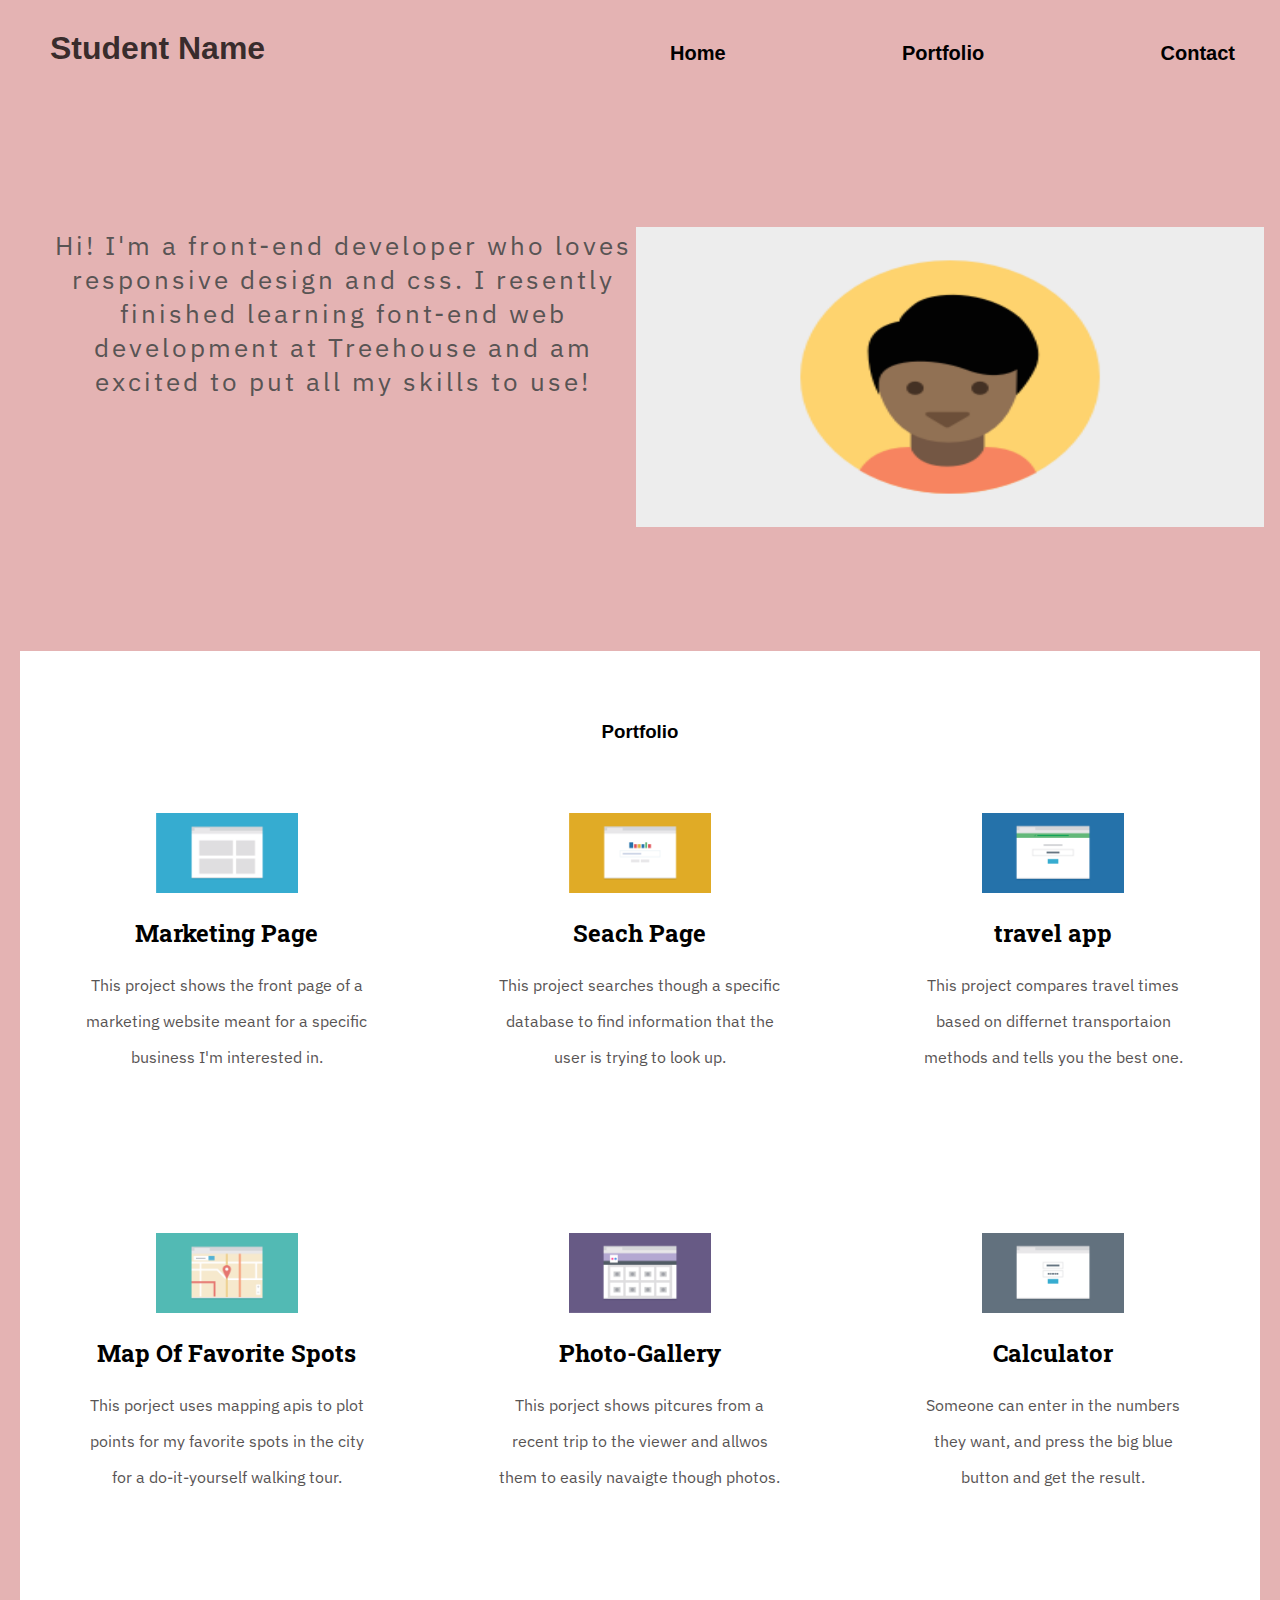
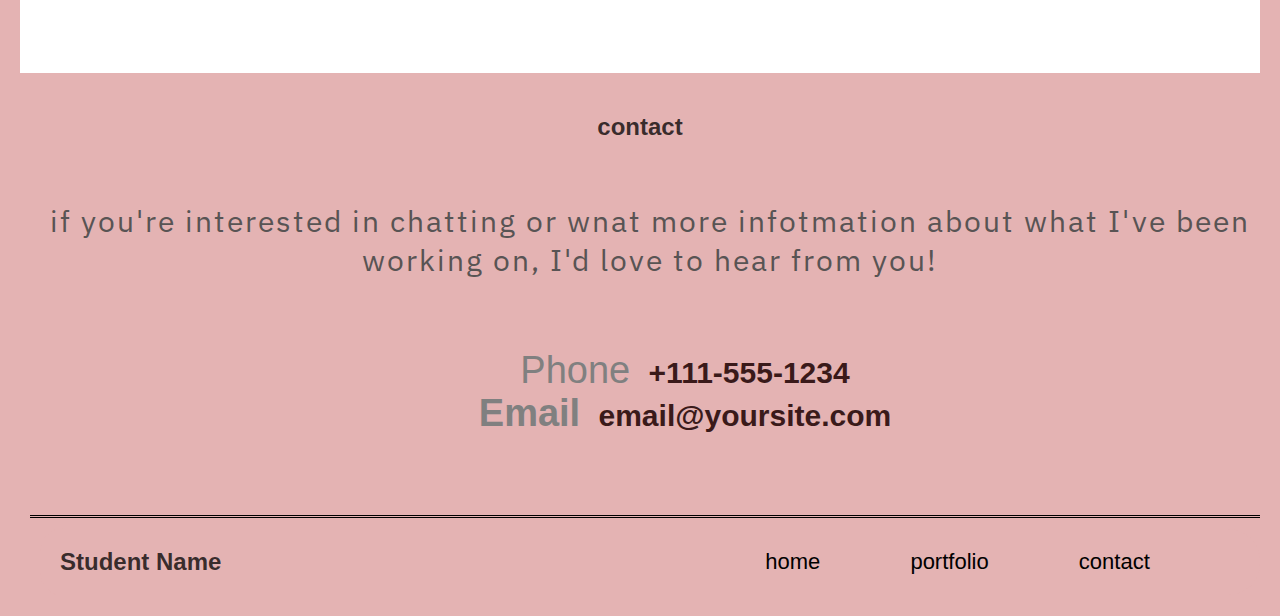
<file: index.html>
<!DOCTYPE html>
<html>
<head>
<meta name="viewport" content="width=device-width, initial-scale=1.0">
<title>Portfolio</title>
<link  rel="stylesheet" href="style.css">
<link href="https://fonts.googleapis.com/css2?family=Roboto+Slab&display=swap" rel="stylesheet">
<link href="https://fonts.googleapis.com/css2?family=Anton&family=Assistant&family=Comfortaa:wght@500&family=IBM+Plex+Sans&family=Monoton&family=Noto+Sans+JP:wght@300&family=Piedra&family=Press+Start+2P&display=swap" rel="stylesheet">




        
      




</head>
       
<body>	

  <header class="main-header">
    
 <!--/header-->
                
                   <h1 id=top>Student Name</h1>
                   
                   <nav>
                       
                      <strong><a  href="#top">Home</a></strong>
                        <strong><a href="#portfolio">Portfolio</a></strong>
                            <strong><a href="#contact">Contact</a></strong>
                            
                    </nav> 
                
    </header>
    

<div class="header-detail">
   
  <div class="profile-text">
    
    <p>Hi! I'm a front-end developer who loves responsive
      design and css. I resently finished learning font-end
      web development at Treehouse and am excited to put
      all my skills to use!</p> </div>
<img class="prolife-pic" src="img/profile-pic.png" alt="profile pic"> 


</div>     
          
     <!--/-->  
    <div class="body-background">
    <h3 id=portfolio>Portfolio</h3>
    
<!--/section1--> 
<section>   
       <div class="content-1">
       <img class="img" src="img/portfolio-1.png" alt="Marketing Page">
       <h2>Marketing Page</h2>
       <p>This project shows the front page of a</p>
       <p> marketing website meant for a specific</p> 
       <p>business I'm interested in.</p>  
       </div>
       <!--/section1-->
	   <div class="content-2">
       <img class="img" src="img/portfolio-2.png" alt="Seach Page">
       <h2>Seach Page</h2>
       <p>This project searches though a specific</p> 
       <p>database to find information that the</p> 
       <p> user is trying to look up.</p>  
       </div>
       <!--/section1-->
       <div class="content-3">
       <img class="img" src="img/portfolio-3.png" alt="travel app">
       <h2>travel app</h2>
       <p>This project compares travel times</p> 
       <p>based on differnet transportaion</p> 
       <p>methods and tells you the best one.</p>    
       </div>
   </section>

   <!--/section2-->
   <section>
       <div class="content-4">
       <img class="img" src="img/portfolio-3.png" alt="travel app">
       <h2>travel app</h2>
       <p>This project compares travel times</p> 
       <p>based on differnet transportaion</p> 
       <p>methods and tells you the best one.</p>    
       </div>
       <!--/section2-->
       <div class="content-5">
       <img class="img" src="img/portfolio-2.png" alt="Seach Page">
       <h2>Seach Page</h2>
       <p>This project searches though a specific</p> 
       <p>database to find information that the</p> 
       <p> user is trying to look up.</p>  
       <!--/section2-->    
           </div>
           <div class="content-6">
                <img class="img" src="img/portfolio-4.png" alt="Map Of Favorite Spots">
                <h2>Map Of Favorite Spots</h2>
                <p>This porject uses mapping apis to plot<p>  
                <p>points for my favorite spots in the city<p> 
                <p>for a do-it-yourself walking tour.<p>  
                </div>
   </section>
   <!--/section3-->
   <section>
       <div class="content-7">
       <img class="img" src="img/portfolio-4.png" alt="Map Of Favorite Spots">
       <h2>Map Of Favorite Spots</h2>
       <p>This porject uses mapping apis to plot<p>  
       <p>points for my favorite spots in the city<p> 
       <p>for a do-it-yourself walking tour.<p>  
       </div>
    <!--/section3-->
	   <div class="content-8">
       <img class="img" src="img/portfolio-5.png" alt="Photo Gallery ">
       <h2>Photo-Gallery</h2>
       <p>This porject shows pitcures from a</p>
       <p>recent trip to the viewer and allwos</p> 
       <p>them to easily navaigte though photos.<p>  
      </div>
    <!--/section3-->    
      <div class="content-9">
      <img class="img" src="img/portfolio-6.png" alt="Calculator">
      <h2>Calculator</h2>
      <p>Someone can enter in the numbers</p>  
      <p>they want, and press the big blue</p> 
      <p>button and get the result.</p>      
      </div>
    </section>
</div>

<section>
<div class="bottom-section"> 
<h2 id=contact>contact</h2>

     <div class= "bottom-text">
    <p>if you're interested in chatting or wnat more infotmation about what I've been working on, I'd love to hear from you!</p>
   </div>

  <div class="bottom-p">
    <ul>
    <li> <span>Phone</span> <strong>+111-555-1234</strong></li> 
    <li><strong> <span>Email</span> email@yoursite.com</strong></li>
    </ul>
</div>
</div>

</section>

  <footer class="main-footer">
    
 <!--/.nav footer--> 
                  
 <h2>Student Name</h2>
 <ul class="footer-nav">
   <li class="top"><a href="#top">back to top</a></li>
   <li class="full"><a href="#top">home</a></li>
   <li class="full"><a href="#portfolio">portfolio</a></li>
   <li class="full"><a href="#contact">contact</a></li>
 </ul>
	</footer>	
</body>
</html>
</file>
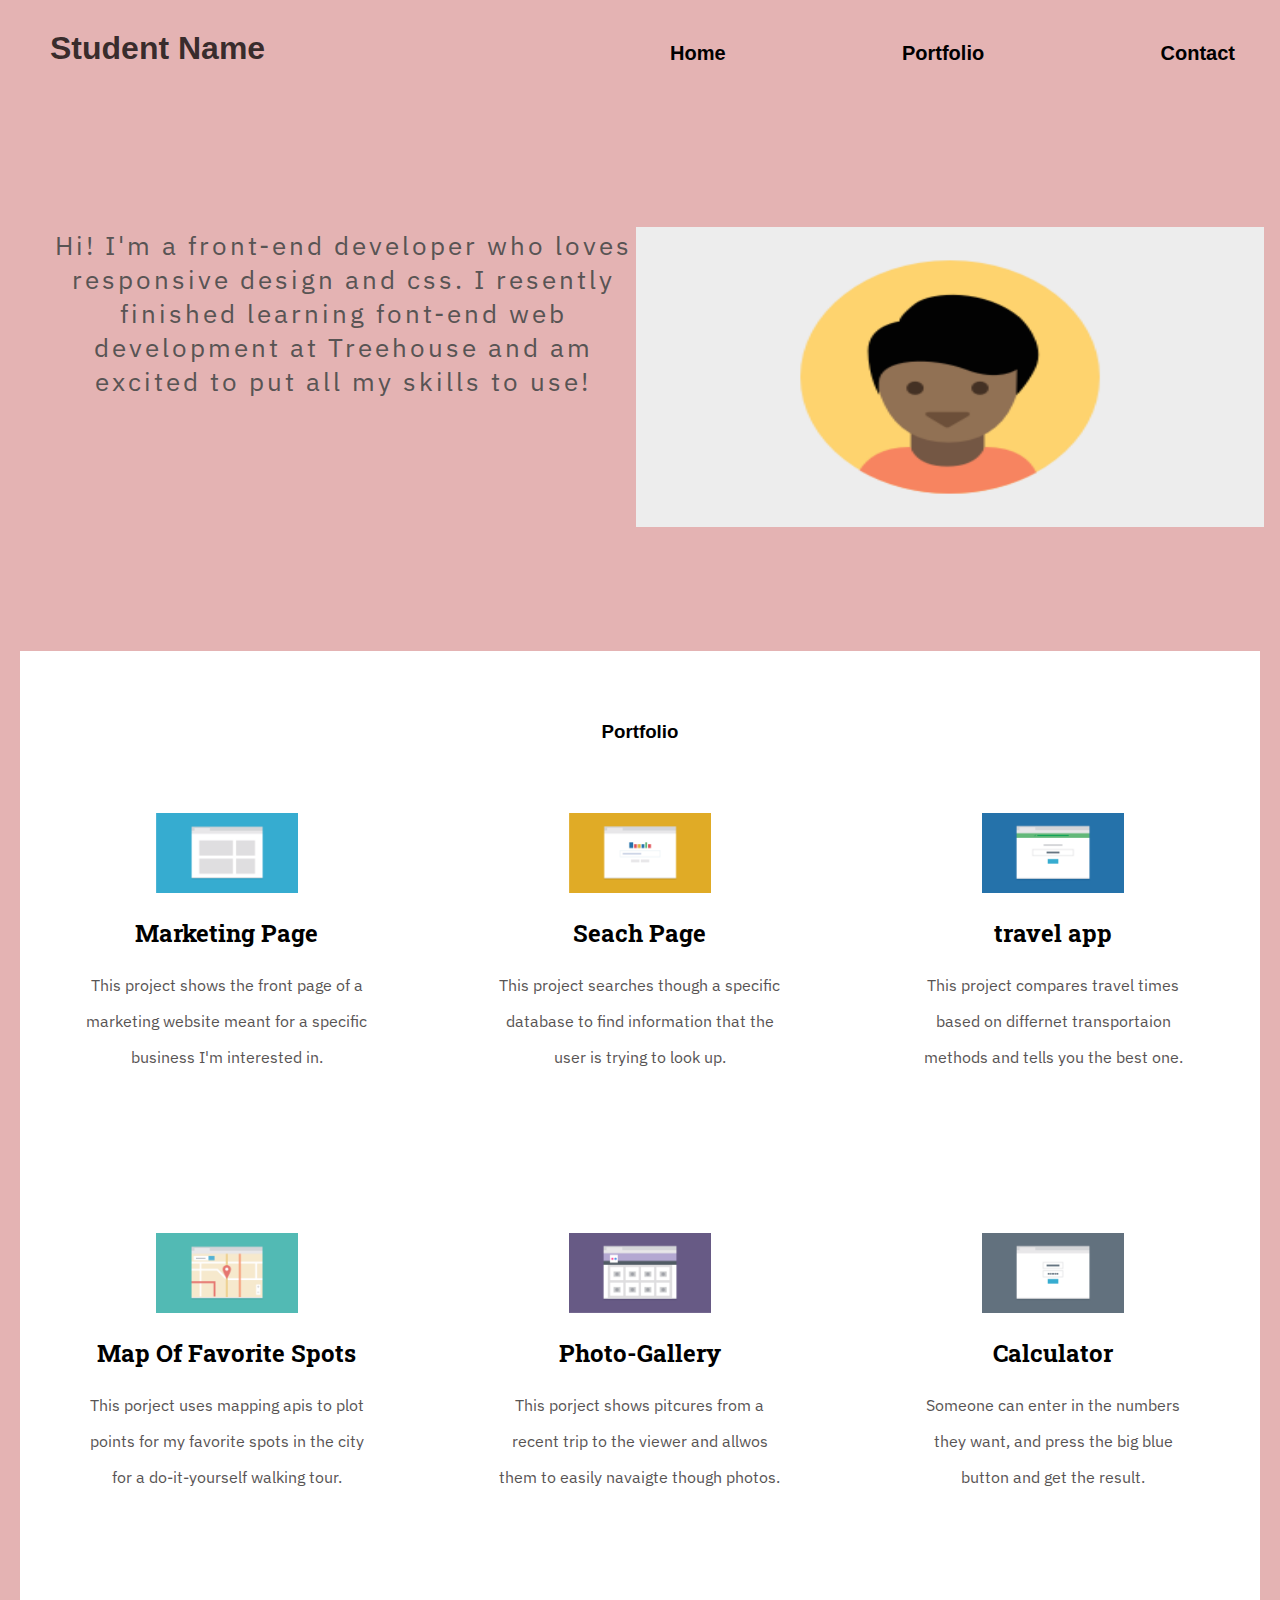
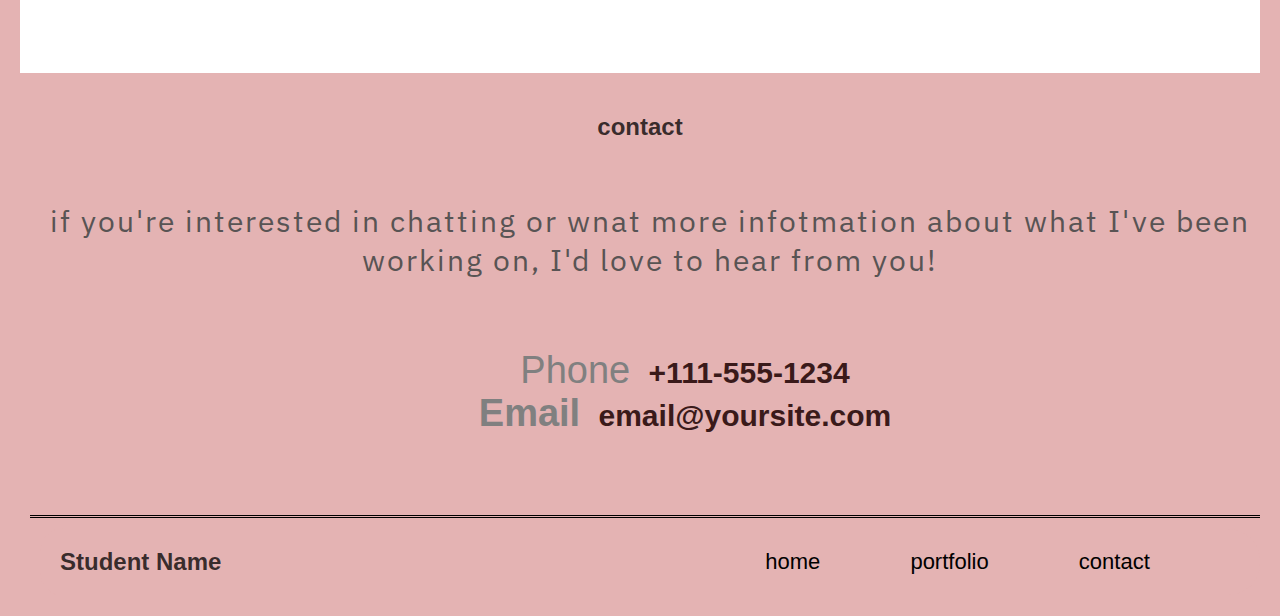
<file: Project #2/index.html/html/index.html>
<!DOCTYPE html>
<html>
<head>
<meta name="viewport" content="width=device-width, initial-scale=1.0">
<title>Portfolio</title>
<link  rel="stylesheet" href="css/style.css">
<link href="https://fonts.googleapis.com/css2?family=Roboto+Slab&display=swap" rel="stylesheet">
<link href="https://fonts.googleapis.com/css2?family=Anton&family=Assistant&family=Comfortaa:wght@500&family=IBM+Plex+Sans&family=Monoton&family=Noto+Sans+JP:wght@300&family=Piedra&family=Press+Start+2P&display=swap" rel="stylesheet">
</head>
       

<body>	

  <header class="main-header">
    
 <!--/header-->
                
                   <h1 id=top>Student Name</h1>
                   
                   <nav>
                       
                      <strong><a  href="#top">Home</a></strong>
                        <strong><a href="#portfolio">Portfolio</a></strong>
                            <strong><a href="#contact">Contact</a></strong>
                            
                    </nav> 
                
    </header>
    

<div class="header-detail">
   
  <div class="profile-text">
    
    <p>Hi! I'm a front-end developer who loves responsive
      design and css. I resently finished learning font-end
      web development at Treehouse and am excited to put
      all my skills to use!</p> </div>
<img class="prolife-pic" src="img/profile-pic.png" alt="profile pic"> 


</div>     
          
     <!--/-->  
    <div class="body-background">
    <h3 id=portfolio>Portfolio</h3>
    
<!--/section1--> 
<section>   
       <div class="content-1">
       <img class="img" src="img/portfolio-1.png" alt="Marketing Page">
       <h2>Marketing Page</h2>
       <p>This project shows the front page of a</p>
       <p> marketing website meant for a specific</p> 
       <p>business I'm interested in.</p>  
       </div>
       <!--/section1-->
	   <div class="content-2">
       <img class="img" src="img/portfolio-2.png" alt="Seach Page">
       <h2>Seach Page</h2>
       <p>This project searches though a specific</p> 
       <p>database to find information that the</p> 
       <p> user is trying to look up.</p>  
       </div>
       <!--/section1-->
       <div class="content-3">
       <img class="img" src="img/portfolio-3.png" alt="travel app">
       <h2>travel app</h2>
       <p>This project compares travel times</p> 
       <p>based on differnet transportaion</p> 
       <p>methods and tells you the best one.</p>    
       </div>
   </section>

   <!--/section2-->
   <section>
       <div class="content-4">
       <img class="img" src="img/portfolio-3.png" alt="travel app">
       <h2>travel app</h2>
       <p>This project compares travel times</p> 
       <p>based on differnet transportaion</p> 
       <p>methods and tells you the best one.</p>    
       </div>
       <!--/section2-->
       <div class="content-5">
       <img class="img" src="img/portfolio-2.png" alt="Seach Page">
       <h2>Seach Page</h2>
       <p>This project searches though a specific</p> 
       <p>database to find information that the</p> 
       <p> user is trying to look up.</p>  
       <!--/section2-->    
           </div>
           <div class="content-6">
                <img class="img" src="img/portfolio-4.png" alt="Map Of Favorite Spots">
                <h2>Map Of Favorite Spots</h2>
                <p>This porject uses mapping apis to plot<p>  
                <p>points for my favorite spots in the city<p> 
                <p>for a do-it-yourself walking tour.<p>  
                </div>
   </section>
   <!--/section3-->
   <section>
       <div class="content-7">
       <img class="img" src="img/portfolio-4.png" alt="Map Of Favorite Spots">
       <h2>Map Of Favorite Spots</h2>
       <p>This porject uses mapping apis to plot<p>  
       <p>points for my favorite spots in the city<p> 
       <p>for a do-it-yourself walking tour.<p>  
       </div>
    <!--/section3-->
	   <div class="content-8">
       <img class="img" src="img/portfolio-5.png" alt="Photo Gallery ">
       <h2>Photo-Gallery</h2>
       <p>This porject shows pitcures from a</p>
       <p>recent trip to the viewer and allwos</p> 
       <p>them to easily navaigte though photos.<p>  
      </div>
    <!--/section3-->    
      <div class="content-9">
      <img class="img" src="img/portfolio-6.png" alt="Calculator">
      <h2>Calculator</h2>
      <p>Someone can enter in the numbers</p>  
      <p>they want, and press the big blue</p> 
      <p>button and get the result.</p>      
      </div>
    </section>
</div>

<section>
<div class="bottom-section"> 
<h2 id=contact>contact</h2>

     <div class= "bottom-text">
    <p>if you're interested in chatting or wnat more infotmation about what I've been working on, I'd love to hear from you!</p>
   </div>

  <div class="bottom-p">
    <ul>
    <li> <span>Phone</span> <strong>+111-555-1234</strong></li> 
    <li><strong> <span>Email</span> email@yoursite.com</strong></li>
    </ul>
</div>
</div>

</section>

  <footer class="main-footer">
    
 <!--/.nav footer--> 
                  
 <h2>Student Name</h2>
 <ul class="footer-nav">
   <li class="top"><a href="#top">back to top</a></li>
   <li class="full"><a href="#top">home</a></li>
   <li class="full"><a href="#portfolio">portfolio</a></li>
   <li class="full"><a href="#contact">contact</a></li>
 </ul>
	</footer>	
</body>
</html>
</file>
<file: style.css>
/* header nav */

  header h1 {
    color: rgba(7, 7, 7, 0.767);
    width: 100%;
    margin: auto;
    border-radius: 0em;
    text-align: center;
    padding-top:30px;
    padding-bottom:30px;
    font-family: 'Roboto Condensed', sans-serif;
  }
  nav {
  text-align: center;
  }

  header nav {
    width: 90%;
    text-align: center ;
    margin:auto;
    border-radius: 0em;
    text-decoration: none;}

  header nav a{
    text-decoration: none;
    color:black;
    margin:0;
    margin-top: 7px;
    text-align: center;
    padding-top:20px;
    display:block;
    background-color:rgb(241, 231, 231);
    height:40px;
    border-radius: 1em;
    font-family: 'Roboto Condensed', sans-serif;
  }

  header nav a:hover {
    color: rgba(102, 147, 230, 0.767);
    text-decoration: none;}

  .main-header {
    background-color:rgb(228, 179, 179);
    display:block;
    margin: 0;}

/* header */

.header-detail {
  flex-direction: column-reverse;
  display:flex;}

nav a {
  margin-right: 20px;}

.nav-text {
  width: 90%;
  margin-bottom:60px; 
  font-family: 'Roboto Condensed', sans-serif;
  font-size: 25px; 
  margin-left:50px;
}

  .profile-text{
    font-size: 25px;
    letter-spacing:3px;
    font-size: 15px;
    font-family: 'Roboto Condensed', sans-serif;
    margin-top:20px;
    margin-bottom:20px;}
  
.prolife-pic{
height:200px;  
width:60%;
margin:auto;
margin-top:5em;}

/* body */
body{
margin:0;
background-color:rgb(228, 179, 179);
text-align: center;}

.body-background{
background-color: white;
margin:auto;
padding-bottom:30px;}

h3{
text-align:center;
margin-bottom:60px; 
padding-top:70px;
font-family: 'Roboto Condensed', sans-serif;}

section{
  font-family: 'Dancing Script', cursive;
  font-family: 'Roboto Condensed', sans-serif;}

.content-4{
  display:none;}

.content-5{
  display:none;}

.content-6{
display:none;}

section div{
width:100%;}

h2{
margin:10px;
padding:10px;
text-align: center;
margin-top:30px;
margin-bottom:30px;
font-family: 'Dancing Script', cursive;
  font-family: 'Roboto Condensed', sans-serif;}

.bottom-text{
font-size: 14px;
letter-spacing:2px;
margin-top:50px;
}

.img{
text-align: center;
max-width: 95%;
max-height:20%;}


  .bottom-p{
    color:rgb(58, 26, 26);
    font-size: 22px;
    padding:10px;
  margin-bottom:1em;
  margin-top:1em;
  text-align: center;
  font-family: 'Dancing Script', cursive;
  font-family: 'Roboto Condensed', sans-serif;;
  
}
  
.bottom-p span{
  color:#808080;
  font-size: 25px;
  
  padding: 10px;
  font-family: 'Dancing Script', cursive;
  font-family: 'Roboto Condensed', sans-serif;;
  
 }
  


 /* footer */

 .main-footer {
  display: flex;  
  border-top-style:double;
  margin-left:10px;
  margin-right:10px;
  text-decoration: none;
  list-style-type:none;}

footer h2 {
  color: rgba(0, 0, 0, 0.767);
  width: 50%;
  text-align: left;
  background-color:rgb(228, 179, 179);
  font-family: 'Dancing Script', cursive;
  font-family: 'Roboto Condensed', sans-serif;}

.footer-nav  {
  width:50%;
  background-color:rgb(228, 179, 179);
  display:flex;
  justify-content: space-evenly;
  font-family: 'Dancing Script', cursive;
  font-family: 'Roboto Condensed', sans-serif;;
  margin:auto;
  text-decoration: none;
  flex-direction: row-reverse;}

footer li{
text-decoration: none;
list-style-type:none;
font-size:  22px;}

footer nav a{
  color: rgba(0, 0, 0, 0.767);}

.full a{display:none;
text-decoration: none;
text-align: right;
color:black;}

.top a{
  text-decoration: none;
  text-align: right;
  color:black;}

  .full a:hover{
    color: rgba(102, 147, 230, 0.767);
  }
.top a:hover{
  color: rgba(102, 147, 230, 0.767); 
}

p {color:rgb(88, 84, 84);
  text-align: center;
  font-family: 'Anton', sans-serif;
font-family: 'Assistant', sans-serif;
font-family: 'Comfortaa', cursive;
font-family: 'IBM Plex Sans', sans-serif;}
  
li {list-style-type:none;}
























    
/*   tablet media query */
@media (min-width: 768px){

   header nav{
    display:flex;
   text-align: center;
   justify-content: space-evenly;}

   nav {
    text-align: center;
    display:flex;
    }
  
   header nav a {
  display:flex;
  text-align: center;
  border-radius:0;
  padding:5px;
  background-color:rgb(228, 179, 179);}
  
  .prolife-pic{
    height:200px;  
    width:60%;
    margin-right:1em;}
   
.profile-text{
margin-top: 55px;
font-size: 20px;}
  
  .header-detail {
  display:flex;
  flex-direction: row;
  margin-bottom:4em;}

    .nav-text {
    width: 90%;
    margin-top:2em;
    font-family: 'Roboto Condensed', sans-serif;
    font-size: 25px; 
    margin-left:50px;}
      
    .search-page{
    text-align: center;
    max-width: 100%;
    max-height:80%;}

    section{
    display:flex;}
        
    .content-3{
    display:none;}
           
    .content-4{
    display:block;}
         
    .content-5{
    display:none;}

    .content-6{
    display:block;}

    .content-7{
    display:none;}

    .full a{
      display:block;}

      .top {
        display:none;
      }
      
      .bottom-text{
        font-size: 20px;}

        .footer-nav{
          flex-direction:row;
        }
        .bottom-p{
          color:rgb(58, 26, 26);
          font-size: 28px;
          padding:10px;
        margin-bottom:1em;
        margin-top:1em;
        text-align: center;
      }
        
      .bottom-p span{
        color:gray;
        font-size: 32px;
        padding: 10px;}
        
      
      }
p{font-family: 'Assistant', sans-serif;
font-family: 'Comfortaa', cursive;
font-family: 'IBM Plex Sans', sans-serif;}











  
















/*   desktop screen media query */
@media (min-width: 1024px){
  p{color:rgb(88, 84, 84);}

 /* header nav */
 .main-header {
  display: flex;  
  margin-bottom:40px; 
  margin-left:30px;
  margin-right:20px; }
  header h1 {
  color: rgba(0, 0, 0, 0.767);
  width: 50%;
  margin: 0;
  padding: 20px;
  border-top-left-radius: 1em;
  border-bottom-left-radius: 1em;
  margin-top: 10px;
  text-align: left;}

  header nav {
  padding: 20px;
  margin-top: 10px;
  width: 50%;
  border-top-right-radius: 2em;
  border-bottom-right-radius: 2em;
  justify-content:space-between;
  
  
  }

  header nav a{
  color:black;
  text-align: right;
  background-color:rgb(228, 179, 179)
}

header nav a:hover {color: rgba(102, 147, 230, 0.767);}

 .nav-text{font-family:  Helvetica ;}

/* header */
   nav a {
   font-size: 20px;
   text-align: right;}

  .profile-text {
    width: 56%;
    margin-bottom:60px; 
    font-family: helvetica;
    font-size: 26px; 
    margin-left:50px; 
    font-family: 'Roboto Condensed', sans-serif;}

  .prolife-pic{
  height:300px;  
  display:flex;
  margin-bottom:60px; 
  text-align: center;
}
/* body */
body{
    margin:0;
    background-color:rgb(228, 179, 179);
  }
.body-background{
background-color: white;
margin-left: 20px;
margin-right: 20px;
padding-bottom:30px
}

h3{
text-align:center;
margin-bottom:60px; 
padding-top:70px;
font-family: 'Roboto Condensed', sans-serif;
}

section{
    display:flex;
}

section div{
margin:10px;
width:100%;
}
h2{
margin:10px;
padding:10px;
font-family: 'Roboto Slab', serif;
}
.content-3{
  display:block;
   }
.content-5{
display:none;}
   
.content-6{
display:none;}
     
.content-4{
display:none;}

.content-7{
display:block;}


/* bottom section */
.bottom-section{
    text-align: center;
    display:block;}

.bottom-text{
  font-size: 30px;
  font-family: 'Roboto Condensed', sans-serif;}

  .bottom-p span{
    color:gray;
    font-size: 38px;
    font-family: 'Roboto Condensed', sans-serif;
  margin-top:10px;}

    .bottom-p{
      color:rgb(58, 26, 26);
      font-size: 30px;
      padding:10px;
    margin-bottom:1em;
    margin-top:1em;
    font-family: 'Roboto Condensed', sans-serif;
  }
    


.bottom-section h2{
color: rgba(0, 0, 0, 0.767);
text-align: center;
margin-top: 20px;
margin-bottom:40px;
font-family: 'Roboto Condensed', sans-serif;}




/* footer */

.main-footer {
display: flex;  
margin-bottom:10px; 
margin-left:30px;
margin-right:20px;
}


footer h2 {
color: rgba(0, 0, 0, 0.767);
width: 50%;
padding: 20px;
border-top-left-radius: 1em;
border-bottom-left-radius: 1em;}

.footer-nav {
padding: 20px;
width: 50%;
text-align: right;
border-top-right-radius: 2em;
border-bottom-right-radius: 2em;
}

footer nav a {
color: rgba(0, 0, 0, 0.767);
margin-right: 20px;
text-decoration: none;}

footer nav a:hover {
color: rgba(102, 147, 230, 0.767);
margin-right: 20px;
text-decoration: none;}

.footer-nav{
  flex-direction:row;}

  p{font-family: 'Assistant', sans-serif;
    font-family: 'Comfortaa', cursive;
    font-family: 'IBM Plex Sans', sans-serif;}
    

}
</file>
<file: Project #2/index.html/html/css/style.css>
/* header nav */

  header h1 {
    color: rgba(7, 7, 7, 0.767);
    width: 100%;
    margin: auto;
    border-radius: 0em;
    text-align: center;
    padding-top:30px;
    padding-bottom:30px;
    font-family: 'Roboto Condensed', sans-serif;
  }
  nav {
  text-align: center;
  }

  header nav {
    width: 90%;
    text-align: center ;
    margin:auto;
    border-radius: 0em;
    text-decoration: none;}

  header nav a{
    text-decoration: none;
    color:black;
    margin:0;
    margin-top: 7px;
    text-align: center;
    padding-top:20px;
    display:block;
    background-color:rgb(241, 231, 231);
    height:40px;
    border-radius: 1em;
    font-family: 'Roboto Condensed', sans-serif;
  }

  header nav a:hover {
    color: rgba(102, 147, 230, 0.767);
    text-decoration: none;}

  .main-header {
    background-color:rgb(228, 179, 179);
    display:block;
    margin: 0;}

/* header */

.header-detail {
  flex-direction: column-reverse;
  display:flex;}

nav a {
  margin-right: 20px;}

.nav-text {
  width: 90%;
  margin-bottom:60px; 
  font-family: 'Roboto Condensed', sans-serif;
  font-size: 25px; 
  margin-left:50px;
}

  .profile-text{
    font-size: 25px;
    letter-spacing:3px;
    font-size: 15px;
    font-family: 'Roboto Condensed', sans-serif;
    margin-top:20px;
    margin-bottom:20px;}
  
.prolife-pic{
height:200px;  
width:60%;
margin:auto;
margin-top:5em;}

/* body */
body{
margin:0;
background-color:rgb(228, 179, 179);
text-align: center;}

.body-background{
background-color: white;
margin:auto;
padding-bottom:30px;}

h3{
text-align:center;
margin-bottom:60px; 
padding-top:70px;
font-family: 'Roboto Condensed', sans-serif;}

section{
  font-family: 'Dancing Script', cursive;
  font-family: 'Roboto Condensed', sans-serif;}

.content-4{
  display:none;}

.content-5{
  display:none;}

.content-6{
display:none;}

section div{
width:100%;}

h2{
margin:10px;
padding:10px;
text-align: center;
margin-top:30px;
margin-bottom:30px;
font-family: 'Dancing Script', cursive;
  font-family: 'Roboto Condensed', sans-serif;}

.bottom-text{
font-size: 14px;
letter-spacing:2px;
margin-top:50px;
}

.img{
text-align: center;
max-width: 95%;
max-height:20%;}


  .bottom-p{
    color:rgb(58, 26, 26);
    font-size: 22px;
    padding:10px;
  margin-bottom:1em;
  margin-top:1em;
  text-align: center;
  font-family: 'Dancing Script', cursive;
  font-family: 'Roboto Condensed', sans-serif;;
  
}
  
.bottom-p span{
  color:#808080;
  font-size: 25px;
  
  padding: 10px;
  font-family: 'Dancing Script', cursive;
  font-family: 'Roboto Condensed', sans-serif;;
  
 }
  


 /* footer */

 .main-footer {
  display: flex;  
  border-top-style:double;
  margin-left:10px;
  margin-right:10px;
  text-decoration: none;
  list-style-type:none;}

footer h2 {
  color: rgba(0, 0, 0, 0.767);
  width: 50%;
  text-align: left;
  background-color:rgb(228, 179, 179);
  font-family: 'Dancing Script', cursive;
  font-family: 'Roboto Condensed', sans-serif;}

.footer-nav  {
  width:50%;
  background-color:rgb(228, 179, 179);
  display:flex;
  justify-content: space-evenly;
  font-family: 'Dancing Script', cursive;
  font-family: 'Roboto Condensed', sans-serif;;
  margin:auto;
  text-decoration: none;
  flex-direction: row-reverse;}

footer li{
text-decoration: none;
list-style-type:none;
font-size:  22px;}

footer nav a{
  color: rgba(0, 0, 0, 0.767);}

.full a{display:none;
text-decoration: none;
text-align: right;
color:black;}

.top a{
  text-decoration: none;
  text-align: right;
  color:black;}

  .full a:hover{
    color: rgba(102, 147, 230, 0.767);
  }
.top a:hover{
  color: rgba(102, 147, 230, 0.767); 
}

p {color:rgb(88, 84, 84);
  text-align: center;
  font-family: 'Anton', sans-serif;
font-family: 'Assistant', sans-serif;
font-family: 'Comfortaa', cursive;
font-family: 'IBM Plex Sans', sans-serif;}
  
li {list-style-type:none;}
























    
/*   tablet media query */
@media (min-width: 768px){

   header nav{
    display:flex;
   text-align: center;
   justify-content: space-evenly;}

   nav {
    text-align: center;
    display:flex;
    }
  
   header nav a {
  display:flex;
  text-align: center;
  border-radius:0;
  padding:5px;
  background-color:rgb(228, 179, 179);}
  
  .prolife-pic{
    height:200px;  
    width:60%;
    margin-right:1em;}
   
.profile-text{
margin-top: 55px;
font-size: 20px;}
  
  .header-detail {
  display:flex;
  flex-direction: row;
  margin-bottom:4em;}

    .nav-text {
    width: 90%;
    margin-top:2em;
    font-family: 'Roboto Condensed', sans-serif;
    font-size: 25px; 
    margin-left:50px;}
      
    .search-page{
    text-align: center;
    max-width: 100%;
    max-height:80%;}

    section{
    display:flex;}
        
    .content-3{
    display:none;}
           
    .content-4{
    display:block;}
         
    .content-5{
    display:none;}

    .content-6{
    display:block;}

    .content-7{
    display:none;}

    .full a{
      display:block;}

      .top {
        display:none;
      }
      
      .bottom-text{
        font-size: 20px;}

        .footer-nav{
          flex-direction:row;
        }
        .bottom-p{
          color:rgb(58, 26, 26);
          font-size: 28px;
          padding:10px;
        margin-bottom:1em;
        margin-top:1em;
        text-align: center;
      }
        
      .bottom-p span{
        color:gray;
        font-size: 32px;
        padding: 10px;}
        
      
      }
p{font-family: 'Assistant', sans-serif;
font-family: 'Comfortaa', cursive;
font-family: 'IBM Plex Sans', sans-serif;}











  
















/*   desktop screen media query */
@media (min-width: 1024px){
  p{color:rgb(88, 84, 84);}

 /* header nav */
 .main-header {
  display: flex;  
  margin-bottom:40px; 
  margin-left:30px;
  margin-right:20px; }
  header h1 {
  color: rgba(0, 0, 0, 0.767);
  width: 50%;
  margin: 0;
  padding: 20px;
  border-top-left-radius: 1em;
  border-bottom-left-radius: 1em;
  margin-top: 10px;
  text-align: left;}

  header nav {
  padding: 20px;
  margin-top: 10px;
  width: 50%;
  border-top-right-radius: 2em;
  border-bottom-right-radius: 2em;
  justify-content:space-between;
  
  
  }

  header nav a{
  color:black;
  text-align: right;
  background-color:rgb(228, 179, 179)
}

header nav a:hover {color: rgba(102, 147, 230, 0.767);}

 .nav-text{font-family:  Helvetica ;}

/* header */
   nav a {
   font-size: 20px;
   text-align: right;}

  .profile-text {
    width: 56%;
    margin-bottom:60px; 
    font-family: helvetica;
    font-size: 26px; 
    margin-left:50px; 
    font-family: 'Roboto Condensed', sans-serif;}

  .prolife-pic{
  height:300px;  
  display:flex;
  margin-bottom:60px; 
  text-align: center;
}
/* body */
body{
    margin:0;
    background-color:rgb(228, 179, 179);
  }
.body-background{
background-color: white;
margin-left: 20px;
margin-right: 20px;
padding-bottom:30px
}

h3{
text-align:center;
margin-bottom:60px; 
padding-top:70px;
font-family: 'Roboto Condensed', sans-serif;
}

section{
    display:flex;
}

section div{
margin:10px;
width:100%;
}
h2{
margin:10px;
padding:10px;
font-family: 'Roboto Slab', serif;
}
.content-3{
  display:block;
   }
.content-5{
display:none;}
   
.content-6{
display:none;}
     
.content-4{
display:none;}

.content-7{
display:block;}


/* bottom section */
.bottom-section{
    text-align: center;
    display:block;}

.bottom-text{
  font-size: 30px;
  font-family: 'Roboto Condensed', sans-serif;}

  .bottom-p span{
    color:gray;
    font-size: 38px;
    font-family: 'Roboto Condensed', sans-serif;
  margin-top:10px;}

    .bottom-p{
      color:rgb(58, 26, 26);
      font-size: 30px;
      padding:10px;
    margin-bottom:1em;
    margin-top:1em;
    font-family: 'Roboto Condensed', sans-serif;
  }
    


.bottom-section h2{
color: rgba(0, 0, 0, 0.767);
text-align: center;
margin-top: 20px;
margin-bottom:40px;
font-family: 'Roboto Condensed', sans-serif;}




/* footer */

.main-footer {
display: flex;  
margin-bottom:10px; 
margin-left:30px;
margin-right:20px;
}


footer h2 {
color: rgba(0, 0, 0, 0.767);
width: 50%;
padding: 20px;
border-top-left-radius: 1em;
border-bottom-left-radius: 1em;}

.footer-nav {
padding: 20px;
width: 50%;
text-align: right;
border-top-right-radius: 2em;
border-bottom-right-radius: 2em;
}

footer nav a {
color: rgba(0, 0, 0, 0.767);
margin-right: 20px;
text-decoration: none;}

footer nav a:hover {
color: rgba(102, 147, 230, 0.767);
margin-right: 20px;
text-decoration: none;}

.footer-nav{
  flex-direction:row;}

  p{font-family: 'Assistant', sans-serif;
    font-family: 'Comfortaa', cursive;
    font-family: 'IBM Plex Sans', sans-serif;}
    

}
</file>
